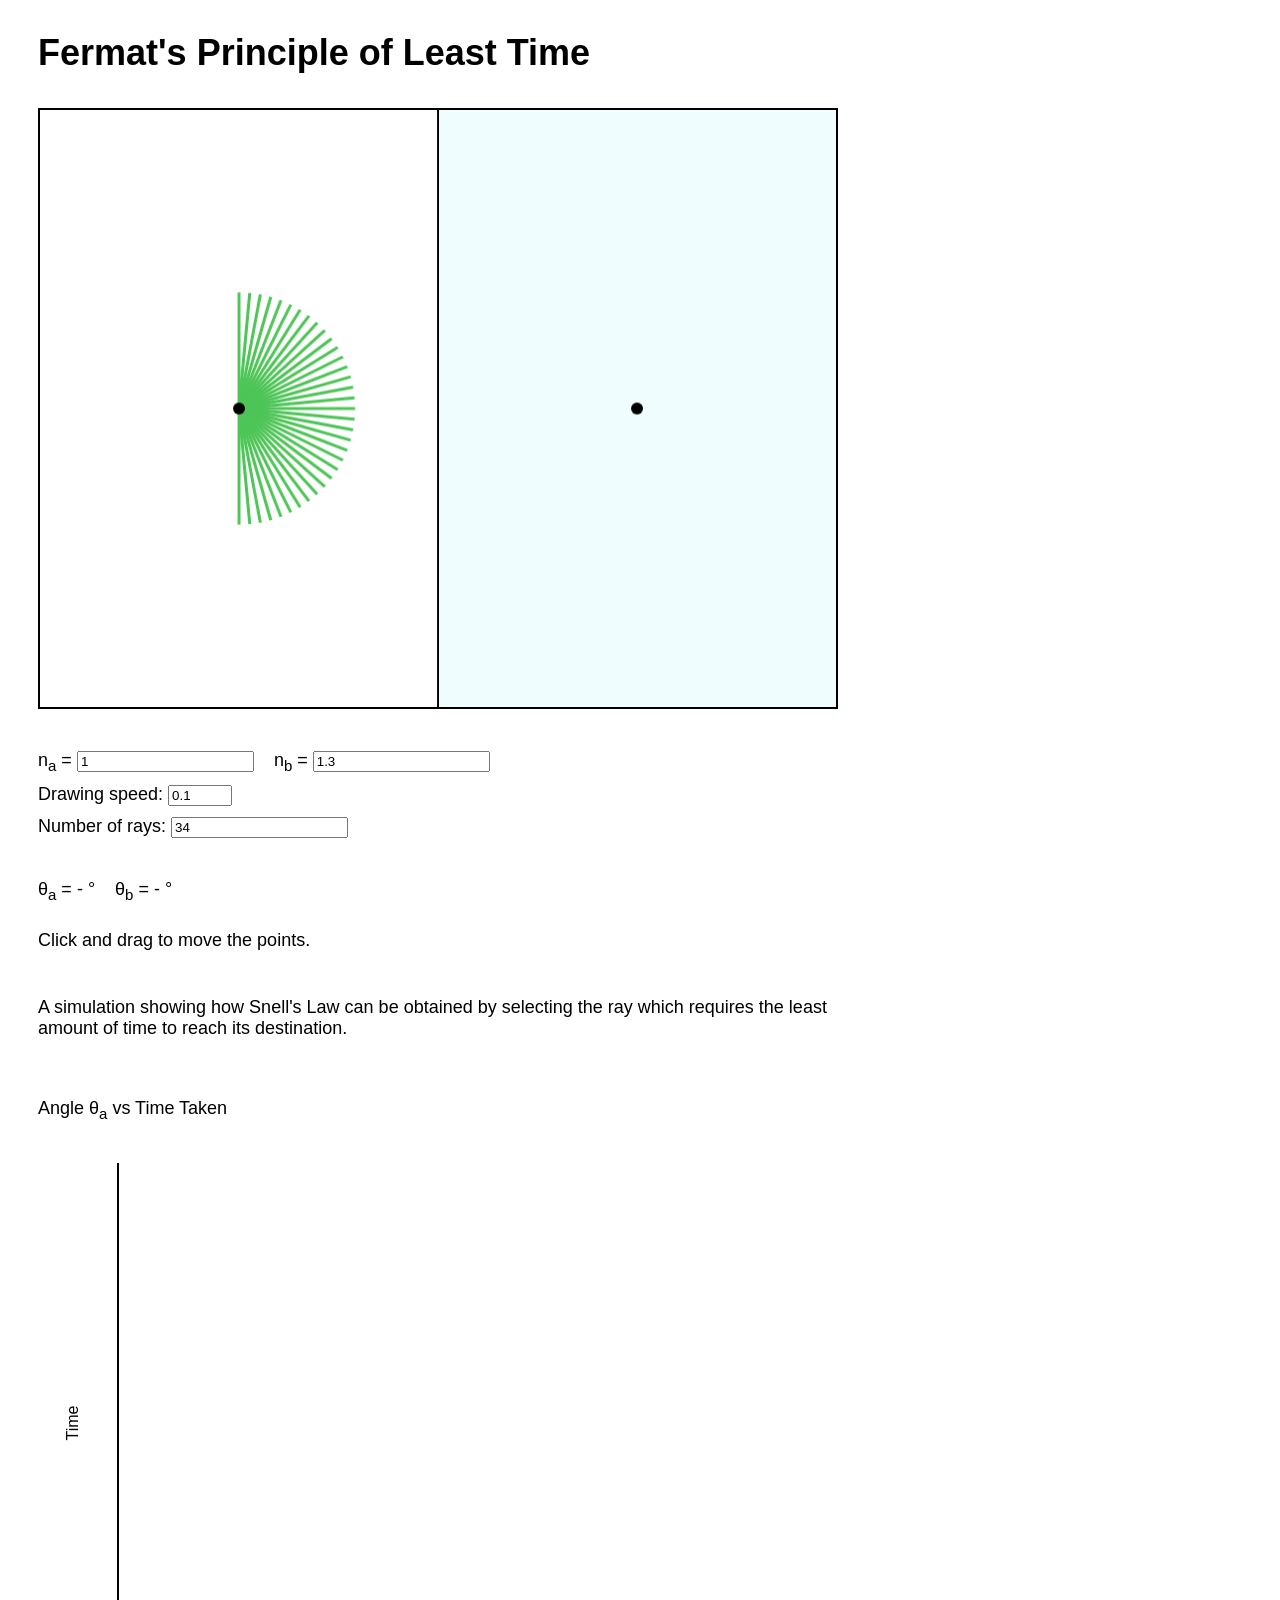
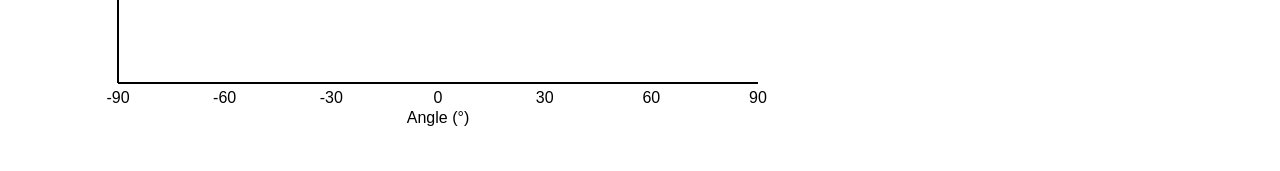
<file: fermat_least_time/index.html>
<!DOCTYPE html>
<html lang="en">
<head>
    <meta charset="UTF-8">
    <meta name="viewport" content="width=device-width, initial-scale=1.0">
    <link href="./index.css" rel="stylesheet">
    <title>Fermat's Principle of Least Time</title>
</head>
<body class="m-4">
    <h1>Fermat's Principle of Least Time</h1>
    <canvas class="canvas" id="canvas"></canvas>
    <br>
    <div class="parameters">
        <div class="row">
            <div>
                <label for="n_a">n<sub>a</sub> = </label>
                <input type="number" id="n_a" min="0.1" step="0.1" value="1" />
            </div>
            <div>
                <label for="n_b">n<sub>b</sub> = </label>
                <input type="number" id="n_b" min="0.1" step="0.1" value="1.3" />
            </div>
        </div>
        <div>
            <label for="drawSpeed">Drawing speed: </label>
            <input type="number" id="drawSpeed" min="0.01" max="3" step="0.1" value="0.1" />
        </div>
        <div>
            <label for="numRays">Number of rays: </label>
            <input type="number" id="numRays" min="5" step="1" value="34" />
        </div>
    </div>
    <br>
    <div class="data">
        <div class="row">
            <div>
                <span>θ<sub>a</sub> = </span>
                <span id="theta_a"> - </span>
                <span>°</span>
            </div>
            <div>
                <span>θ<sub>b</sub> = </span>
                <span id="theta_b"> - </span>
                <span>°</span>
            </div>
        </div>
    </div>
    <p>Click and drag to move the points.</p>
    <p>A simulation showing how Snell's Law can be obtained by selecting the ray which requires the least amount of time to reach its destination.</p>
    <br>
    <label for="graph">Angle θ<sub>a</sub> vs Time Taken</label>
    <br>
    <canvas class="graph" id="graph"></canvas>
    <script src="../draw.js"></script>
    <script src="./graph.js"></script>
    <script src="./main.js"></script>
</body>
</html>
</file>
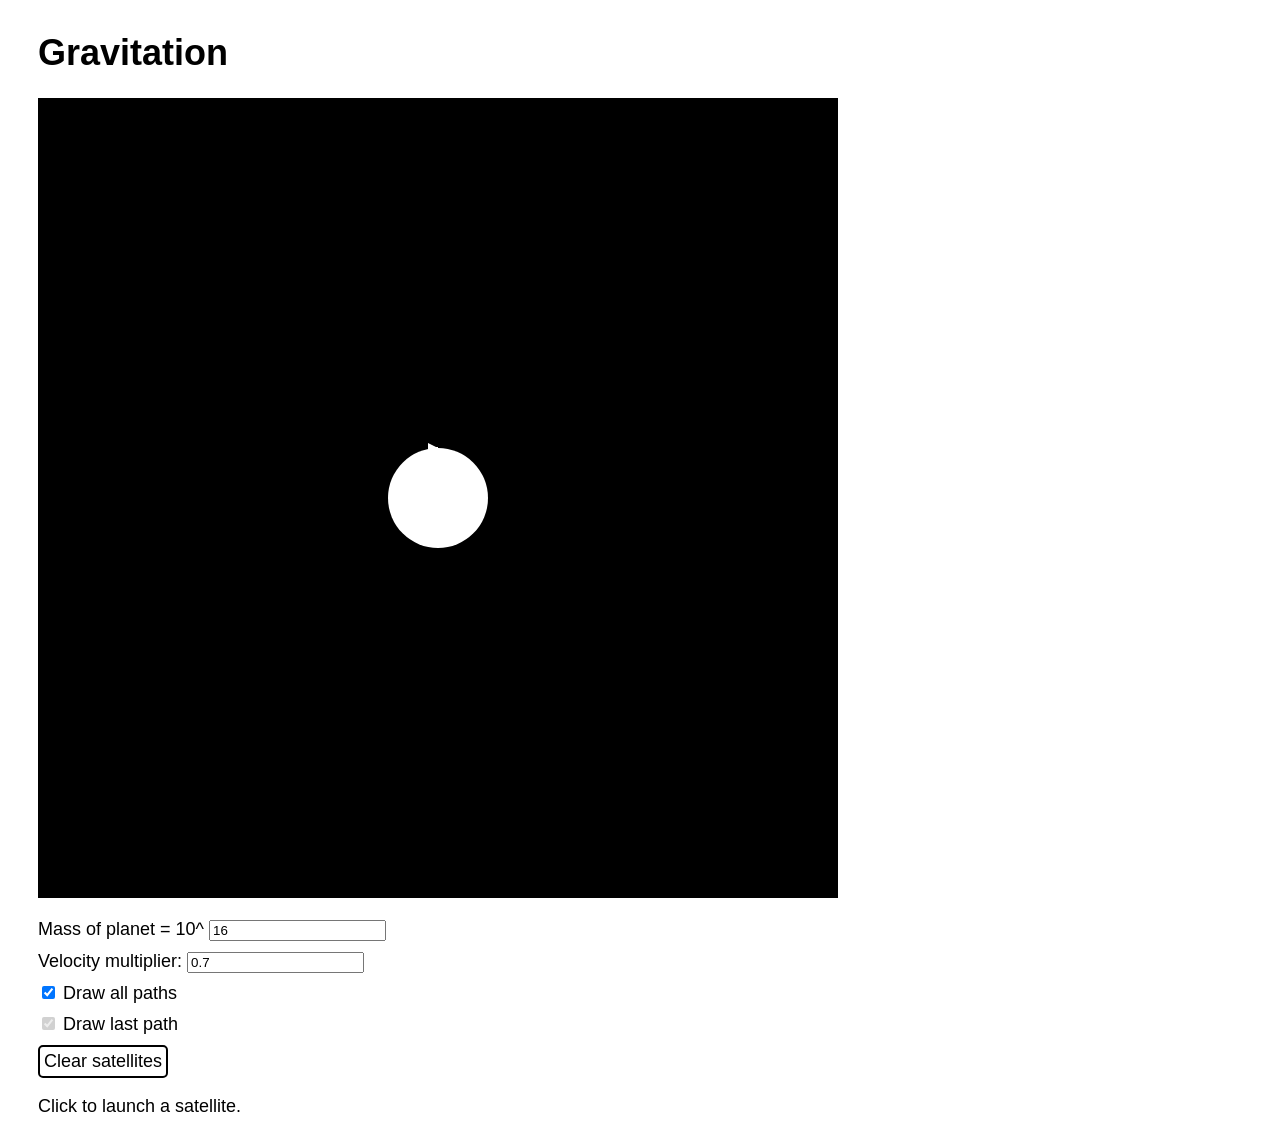
<file: gravitation/index.html>
<!DOCTYPE html>
<html lang="en">
<head>
    <meta charset="UTF-8">
    <meta name="viewport" content="width=device-width, initial-scale=1.0">
    <title>Gravitation</title>
    <link href="./index.css" rel="stylesheet">
</head>
<body>
    <h1>Gravitation</h1>
    <canvas class="canvas" id="canvas"></canvas>
    <br>
    <div class="parameters">
        <div>
            <label for="mass_planet">Mass of planet = 10^</label>
            <input type="number" id="mass_planet" min="8" step="1" value="16" />
        </div>
        <div>
            <label for="velocityMultiplier">Velocity multiplier:</label>
            <input type="number" id="velocityMultiplier" min="0.1" step="0.1" value="0.7">
        </div>
        <div>
            <input type="checkbox" class="check" id="drawPaths" checked="true">
            <label for="drawPaths">Draw all paths</label>
        </div>
        <div>
            <input type="checkbox" class="check" id="drawLastPath" checked="true" disabled="true">
            <label for="drawLastPath">Draw last path</label>
        </div>
        <button onclick="clearSatellites()">Clear satellites</button>
    </div>
    <p>Click to launch a satellite.</p>
    <script src="../draw.js"></script>
    <script src="./main.js"></script>
</body>
</html>
</file>
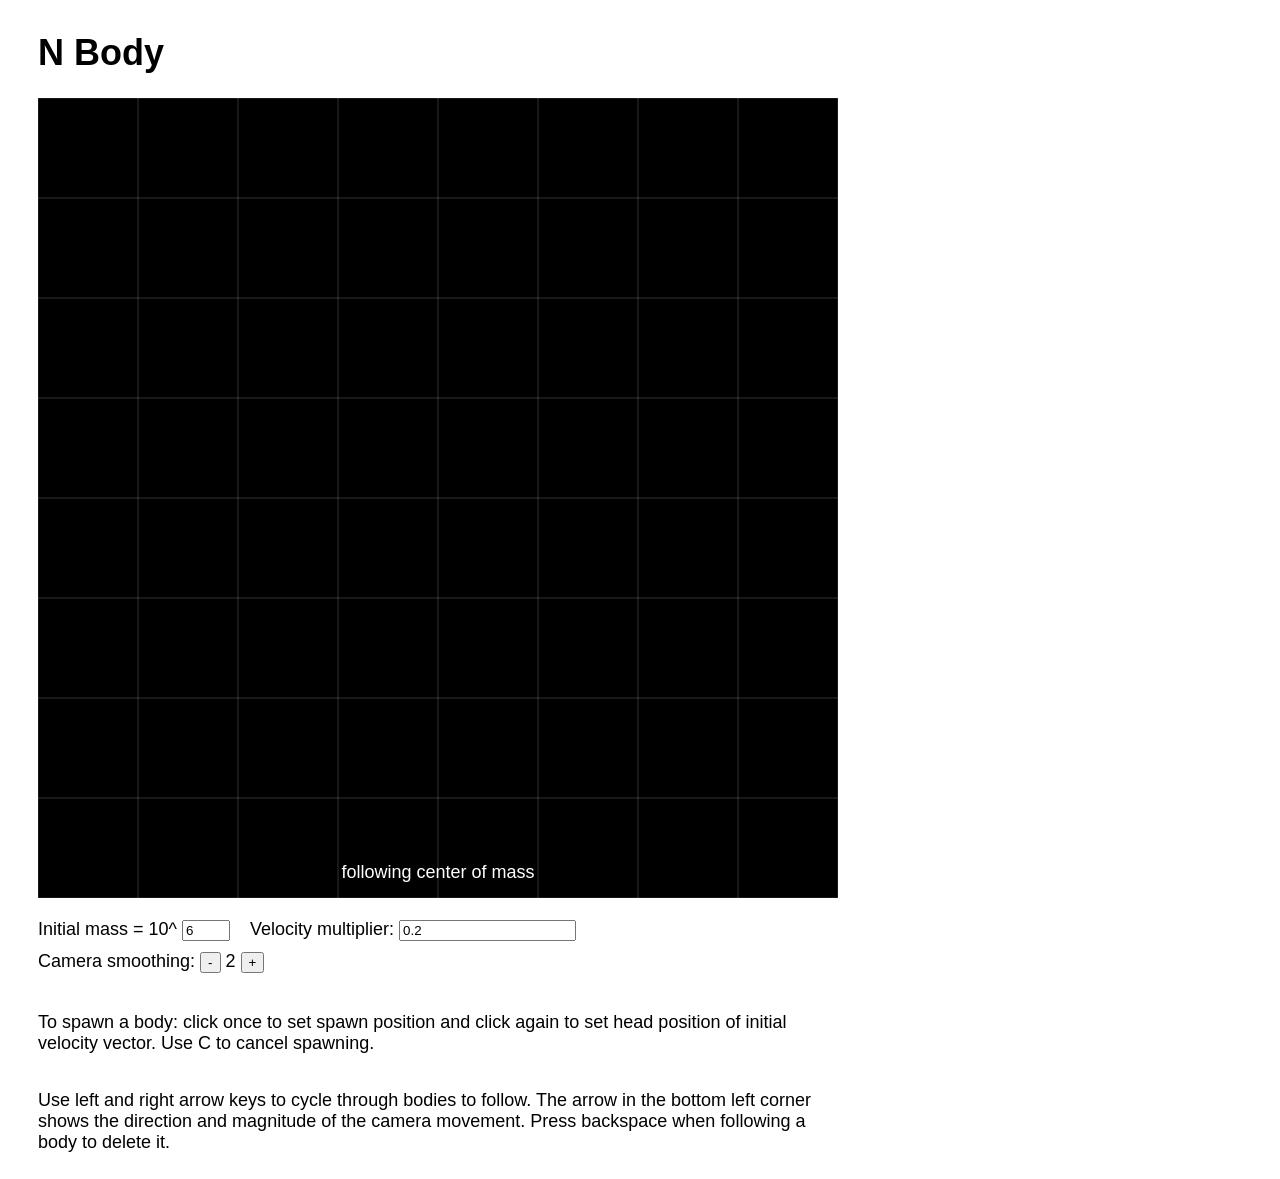
<file: n_body/index.html>
<!DOCTYPE html>
<html lang="en">
<head>
    <meta charset="UTF-8">
    <meta name="viewport" content="width=device-width, initial-scale=1.0">
    <title>N Body</title>
    <link href="./index.css" rel="stylesheet">
</head>
<body>
    <h1>N Body</h1>
    <canvas class="canvas" id="canvas"></canvas>
    <br>
    <div class="parameters">
        <div class="row">
            <div>
                <label for="spawnMass">Initial mass = 10^</label>
                <input type="number" id="spawnMass" min="1" max="10" step="1" value="6" />
            </div>
            <div>
                <label for="velocityMultiplier">Velocity multiplier: </label>
                <input type="number" id="velocityMultiplier" min="0.01" step="0.01" value="0.2" />
            </div>
        </div>
        <div>
            <label>Camera smoothing:</label>
            <button onclick="decrementCameraSmoothing()">-</button>
            <span id="cameraSmoothing">2</span>
            <button onclick="incrementCameraSmoothing()">+</button>
        </div>
    </div>
    <br>
    <p>To spawn a body: click once to set spawn position and click again to set head position of initial velocity vector. Use C to cancel spawning.</p>
    <p>Use left and right arrow keys to cycle through bodies to follow. The arrow in the bottom left corner shows the direction and magnitude of the camera movement. Press backspace when following a body to delete it.</p>
    <script src="../draw.js"></script>
    <script src="./main.js"></script>
</body>
</html>
</file>
<file: fermat_least_time/index.css>
body {
    font-family: "Helvetica", sans-serif;
    padding-left: 30px;
    font-size: large;
    display: flex;
    flex-direction: column;
    width: 800px;
    overflow: scroll;
    gap: 10px;
}

.canvas {
    border: 2px solid black
}

.parameters {
    display: flex;
    flex-direction: column;
    gap: 10px;
}

.row {
    display: flex;
    flex-direction: row;
    column-gap: 20px;
}
</file>
<file: gravitation/index.css>
body {
    font-family: "Helvetica", sans-serif;
    padding-left: 30px;
    font-size: large;
    display: flex;
    flex-direction: column;
    width: 800px;
    overflow: scroll;
}

button {
    all: unset;
    border: 2px solid black;
    border-radius: 5px;
    width: fit-content;
    padding: 4px;
    transition: 0.1s linear;
}

button:active {
    background-color: rgb(214, 214, 214);
}

.parameters {
    display: flex;
    flex-direction: column;
    gap: 10px;
}
</file>
<file: n_body/index.css>
body {
    font-family: "Helvetica", sans-serif;
    padding-left: 30px;
    font-size: large;
    display: flex;
    flex-direction: column;
    width: 800px;
    overflow: scroll;
}

h2 {
    all: unset;
    font-weight: bold;
}

.parameters {
    display: flex;
    flex-direction: column;
    gap: 10px;
}

.row {
    display: flex;
    flex-direction: row;
    column-gap: 20px;
}
</file>
